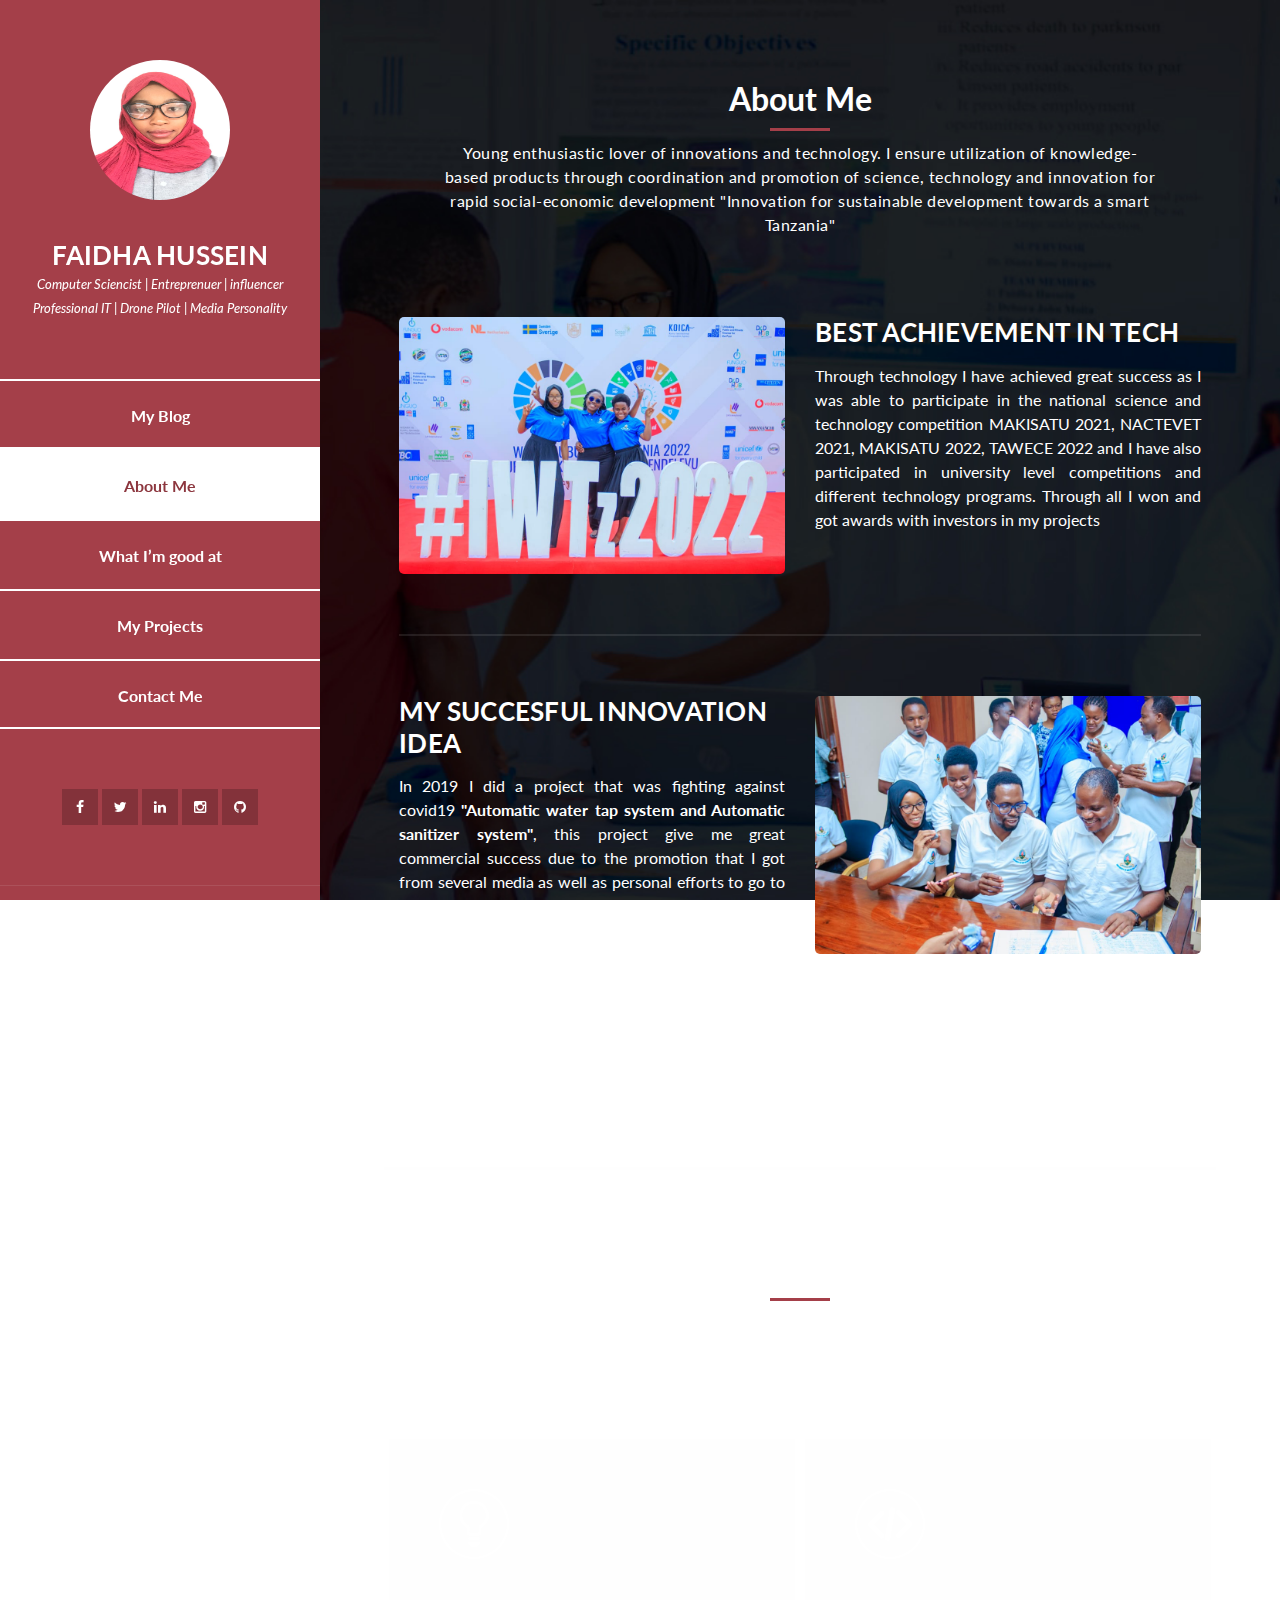
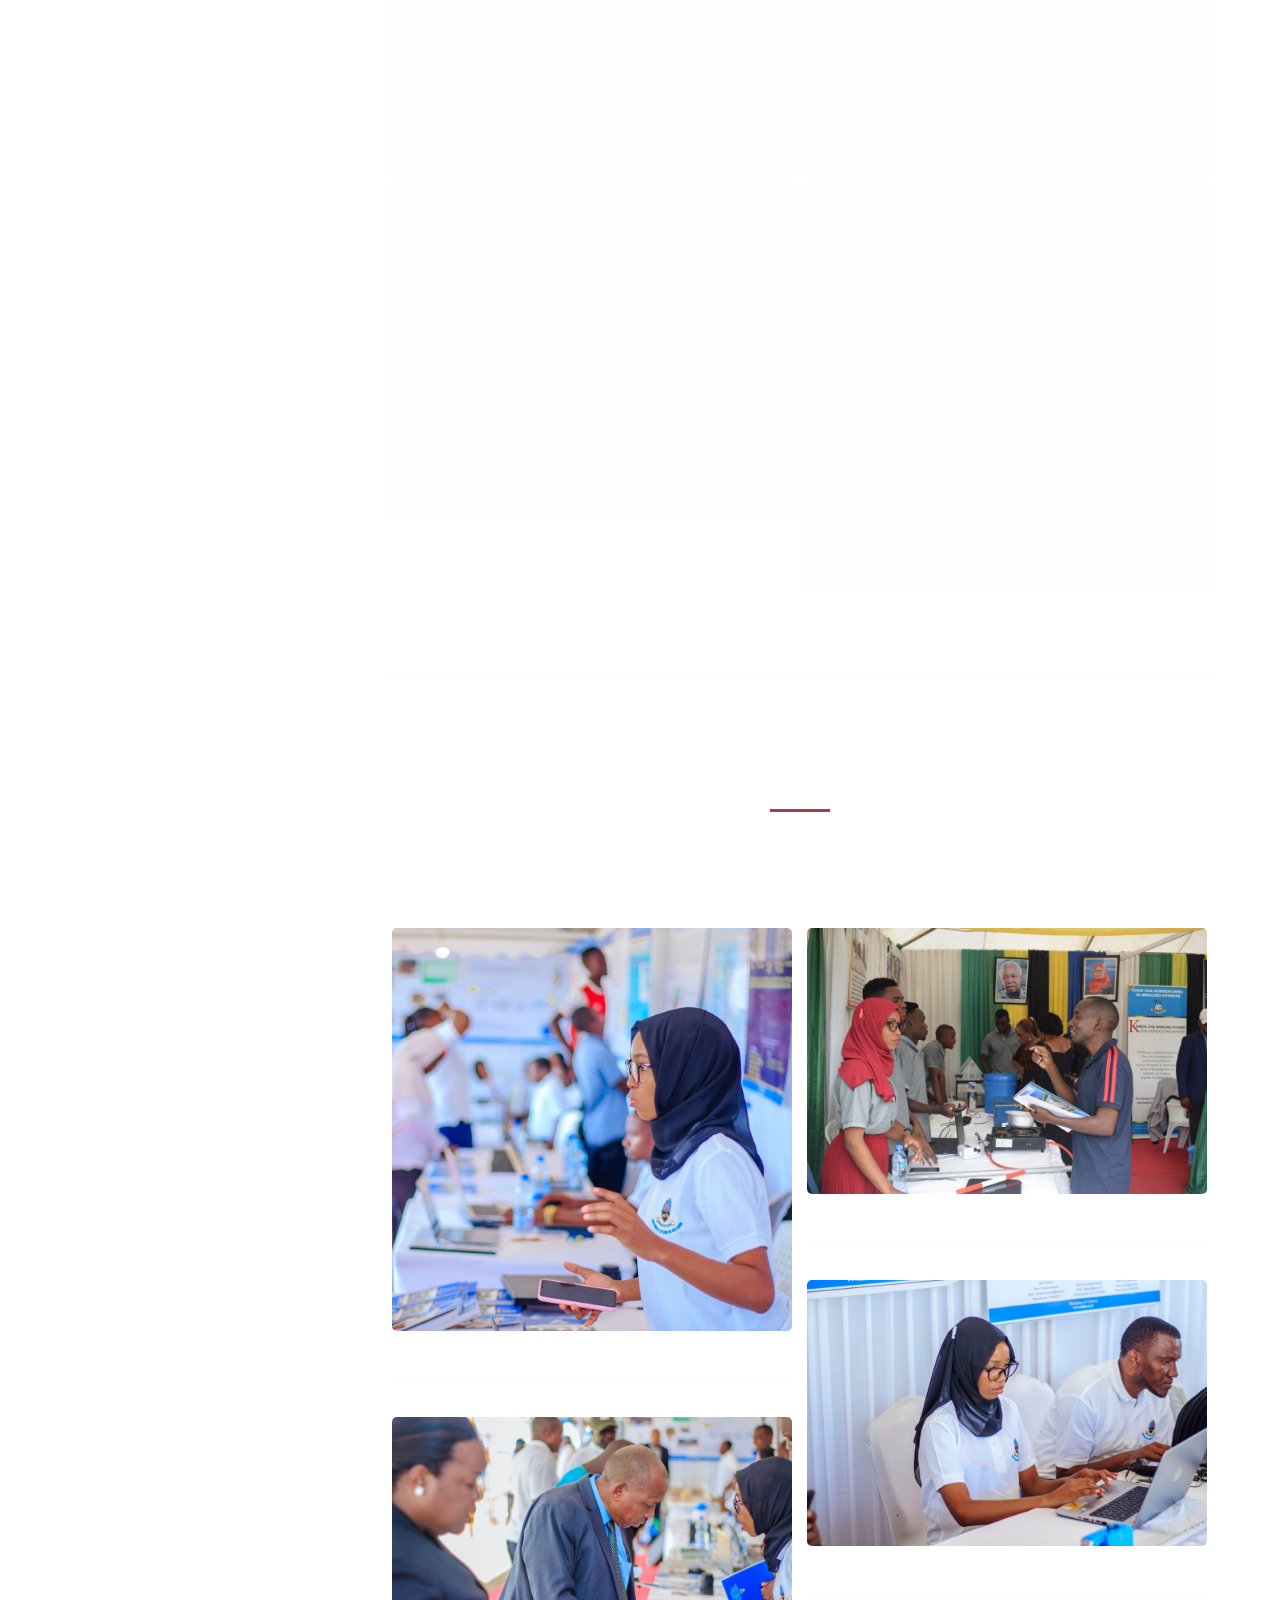
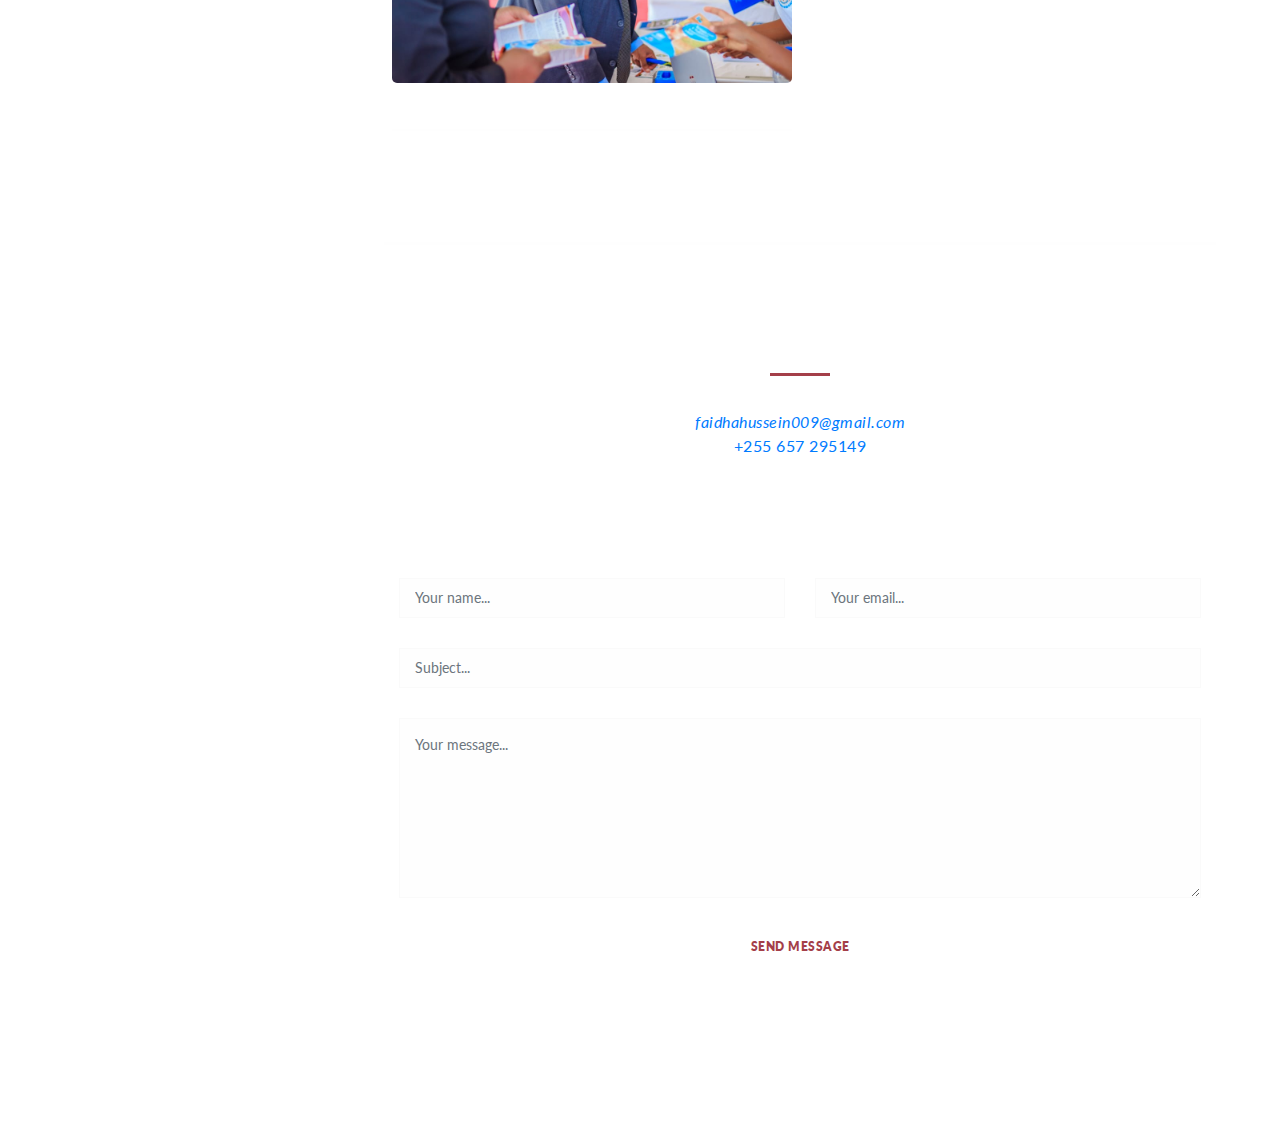
<file: faidha_blog/index.html>
<!DOCTYPE html>
<html lang="en">
  <head>
    <meta charset="utf-8" />
    <meta
      name="viewport"
      content="width=device-width, initial-scale=1, shrink-to-fit=no"
    />
    <meta name="description" content="" />
    <meta name="author" content="" />
    <link
      href="https://fonts.googleapis.com/css?family=Lato:100,300,400,700,900"
      rel="stylesheet"
    />

    <title>BLOG | home</title>

    <!-- Bootstrap core CSS -->
    <link href="vendor/bootstrap/css/bootstrap.min.css" rel="stylesheet" />

    <!-- Additional CSS Files -->
    <link rel="stylesheet" href="assets/css/fontawesome.css" />
    <link rel="stylesheet" href="assets/css/style.css" />
    <link rel="stylesheet" href="assets/css/owl.css" />
    <link rel="stylesheet" href="assets/css/lightbox.css" />
  </head>

  <body>
    <div id="page-wraper">
      <!-- Sidebar Menu -->
      <div class="responsive-nav">
        <i class="fa fa-bars" id="menu-toggle"></i>
        <div id="menu" class="menu">
          <i class="fa fa-times" id="menu-close"></i>
          <div class="container">
            <!-- <div class="button">
              <a href="login.html"><button type="button" class="button">Login</button></a>
            </div> -->
            <div class="image">
              <a href="#"><img src="assets/images/author-image.jpg" alt="" /></a>
            </div>
            <div class="author-content">
              <h4>FAIDHA HUSSEIN</h4>
              <span style="text-align: justify;"> 
                Computer Sciencist |
                Entreprenuer |
                influencer <br>
                Professional IT |
                Drone Pilot |
                Media Personality 
              </span>
            </div>
            <nav class="main-nav" role="navigation">
              <ul class="blog-menu">
                <li><a href="blog.php">My Blog</a></li>
              </ul>
              <ul class="main-menu">
                <li><a href="#section1">About Me</a></li>
                <li><a href="#section2">What I’m good at</a></li>
                <li><a href="#section3">My Projects</a></li>
                <li><a href="#section4">Contact Me</a></li>
              </ul>
            </nav>
            <div class="social-network">
              <ul class="soial-icons">
                <li>
                  <a href="https://fb.com/"
                    ><i class="fa fa-facebook"></i
                  ></a>
                </li>
                <li>
                  <a href="https://twitter.com/HusseinFaidha?t=noayi03x98ZJF5-M_vBr0g&s=09"><i class="fa fa-twitter"></i></a>
                </li>
                <li>
                  <a href="https://www.linkedin.com/in/faidha-hussein-361958245"><i class="fa fa-linkedin"></i></a>
                </li>
                <li>
                  <a href="https://www.instagram.com/invites/contact/?i=8fbnbst9jl7q&utm_content=3o49unj
                  "><i class="fa fa-instagram"></i></a>
                </li>
                <li>
                  <a href="#"><i class="fa fa-github"></i></a>
                </li>
              </ul>
            </div>
            <div class="copyright-text">
              <p>Copyright &#169; 2022 &#x2013; <span>MMC &#8482;</span> </p>
            </div>
          </div>
        </div>
      </div>

      <section class="section about-me" data-section="section1">
        <div class="container">
          <div class="section-heading">
            <h2>About Me</h2>
            <div class="line-dec"></div>
            <span style="text-align: justify;">
              Young enthusiastic lover of innovations and technology. I ensure utilization of knowledge-based products through coordination and promotion of science,
              technology and innovation for rapid social-economic development
              "Innovation for sustainable development towards a smart Tanzania"
              </span>
          </div>
          <div class="left-image-post">
            <div class="row">
              <div class="col-md-6">
                <div class="left-image">
                  <img src="assets/images/left-image.jpg" alt="" />
                </div>
              </div>
              <div class="col-md-6">
                <div class="right-text">
                  <h4>BEST ACHIEVEMENT IN TECH</h4>
                  <p style="text-align: justify;">
                    Through technology I have achieved great success as I was able to participate in the national science and technology competition MAKISATU 2021, NACTEVET 2021, MAKISATU 2022, TAWECE 2022 and I have also participated in university level competitions and different technology programs.

                    Through all I won and got awards with investors in my projects
                    
                  </p>
                  <div class="white-button">
                    <!-- <a href="#">Read More</a> -->
                  </div>
                </div>
              </div>
            </div>
          </div>
          <div class="right-image-post">
            <div class="row">
              <div class="col-md-6">
                <div class="left-text">
                  <h4>MY SUCCESFUL INNOVATION IDEA</h4>
                  <p style="text-align: justify;">
                    In 2019 I did a project that was fighting against covid19 <strong>"Automatic water tap system and Automatic sanitizer system"</strong>, this project give me great commercial success due to the promotion that I got from several media as well as personal efforts to go to the relevant places and be able to successfully do business with Muhimbili national hospital and other private companies. 
Also in 2021 i started doing a <strong>drone project for medical derivery</strong>  which led me to get sponsor from company "OpenMap Development Tanzania" under open skies Fellow in order to develop and get a great opportunity to enter to the market.


                  </p>
                  <div class="white-button">
                    <!-- <a href="#">Read More</a> -->
                  </div>
                </div>
              </div>
              <div class="col-md-6">
                <div class="right-image">
                  <img src="assets/images/right-image.jpg" alt="" />
                </div>
              </div>
            </div>
          </div>
        </div>
      </section>

      <section class="section my-services" data-section="section2">
        <div class="container">
          <div class="section-heading">
            <h2>What I’m good at?</h2>
            <div class="line-dec"></div>
            <span style="text-align: justify;">
              Listed are things i can do at my best and skills i have acqured from my different levels of education and experience in innovations and tech industry.
            </span>
          </div>
          <div class="row">
            <div class="col-md-6">
              <div class="service-item">
                <div class="first-service-icon service-icon"></div>
                <h4>Innovation &amp; Ideation</h4>
                <p style="text-align: justify;">
                 I generate ideas and solutions such as Sketching, Prototyping, Brainstorming, Brainwriting, Worst
                  Possible Idea.
                </p>
              </div>
            </div>
            <div class="col-md-6">
              <div class="service-item">
                <div class="second-service-icon service-icon"></div>
                <h4>Coding</h4>
                <p style="text-align: justify;">
                  I write codes and program different computing devices. I do web, software development and graphics designings. 
                </p>
              </div>
            </div>
            <div class="col-md-6">
              <div class="service-item">
                <div class="third-service-icon service-icon"></div>
                <h4>Drone Development</h4>
                <p style="text-align: justify;">
                  I assemble and disassemble drone, robot that can be remotely controlled or fly autonomously.

                </p>
              </div>
            </div>
            <div class="col-md-6">
              <div class="service-item">
                <div class="fourth-service-icon service-icon"></div>
                <h4>Pitching &amp; Marketing</h4>
                <p style="text-align: justify;">
                  Presenting business ideas business to potential investors and products or services to
                  potential customers.
                  I am good in grabing the attention of the audience and give clear understanding of plan and goals
                  also increase audience interest
                </p>
              </div>
            </div>
          </div>
        </div>
      </section>

      <section class="section my-work" data-section="section3">
        <div class="container">
          <div class="section-heading">
            <h2>My Projects</h2>
            <div class="line-dec"></div>
            <span style="text-align: justify;">
              Few years in tech industry; i have accomplished four projects,working on two projects and one more project is under ideation.
            </span>
          </div>
          <div class="row">
            <div class="isotope-wrapper">
              <!-- <form class="isotope-toolbar">
                <label
                  ><input
                    type="radio"
                    data-type="*"
                    checked=""
                    name="isotope-filter"
                  />
                  <span>all</span></label
                >
                <label
                  ><input
                    type="radio"
                    data-type="people"
                    name="isotope-filter"
                  />
                  <span>Accomplished</span></label
                >
                <label
                  ><input
                    type="radio"
                    data-type="nature"
                    name="isotope-filter"
                  />
                  <span>Incubeted</span></label
                >
                <label
                  ><input
                    type="radio"
                    data-type="animals"
                    name="isotope-filter"
                  />
                  <span>ideation</span></label
                >
              </form> -->
              <div class="isotope-box">
                <div class="isotope-item" data-type="nature">
                  <figure class="snip1321">
                    <img
                      src="assets/images/portfolio-01.jpg"
                      alt="sq-sample26"
                    />
                    <figcaption>
                      <a
                        href="assets/images/portfolio-01.jpg"
                        data-lightbox="image-1"
                        data-title="For assisting people with parkinson disease"
                        ><i class="fa fa-search"></i
                      ></a>
                      <h4>Automatic vibrating stick</h4>
                      <span>For assisting people with parkinson disease</span>
                    </figcaption>
                  </figure>
                </div>

                <div class="isotope-item" data-type="people">
                  <figure class="snip1321">
                    <img
                      src="assets/images/portfolio-02.jpg"
                      alt="sq-sample26"
                    />
                    <figcaption>
                      <a
                        href="assets/images/portfolio-02.jpg"
                        data-lightbox="image-1"
                        data-title="For handwash and sanitizing hands. Highly used for erudication of covid19."
                        ><i class="fa fa-search"></i
                      ></a>
                      <h4>Atumatic water tap system and sanitiser</h4>
                      <span>For handwash and sanitizing hands. Highly used for erudication of covid19.</span>
                    </figcaption>
                  </figure>
                </div>

                <div class="isotope-item" data-type="animals">
                  <figure class="snip1321">
                    <img
                      src="assets/images/portfolio-03.jpg"
                      alt="sq-sample26"
                    />
                    <figcaption>
                      <a
                        href="assets/images/portfolio-03.jpg"
                        data-lightbox="image-1"
                        data-title="For medical aid service delivery"
                        ><i class="fa fa-search"></i
                      ></a>
                      <h4>Drone for health care</h4>
                      <span>For medical aid service delivery</span>
                    </figcaption>
                  </figure>
                </div>

                <div class="isotope-item" data-type="people">
                  <figure class="snip1321">
                    <img
                      src="assets/images/portfolio-04.jpg"
                      alt="sq-sample26"
                    />
                    <figcaption>
                      <a
                        href="assets/images/portfolio-04.jpg"
                        data-lightbox="image-1"
                        data-title="For digitised home and secured livinh house"
                        ><i class="fa fa-search"></i
                      ></a>
                      <h4>Smart home security</h4>
                      <span>For digitised home and secured living house</span>
                    </figcaption>
                  </figure>
                </div>

                <!-- <div class="isotope-item" data-type="nature">
                  <figure class="snip1321">
                    <img
                      src="assets/images/portfolio-05.jpg"
                      alt="sq-sample26"
                    />
                    <figcaption>
                      <a
                        href="assets/images/portfolio-05.jpg"
                        data-lightbox="image-1"
                        data-title="Caption"
                        ><i class="fa fa-search"></i
                      ></a>
                      <h4>Fifth title</h4>
                      <span>Lorem ipsum dolor sit amet consectetur adipisicing elit.</span>
                    </figcaption>
                  </figure>
                </div>  -->

                <!-- <div class="isotope-item" data-type="animals">
                  <figure class="snip1321">
                    <img
                      src="assets/images/portfolio-06.jpg"
                      alt="sq-sample26"
                    />
                    <figcaption>
                      <a
                        href="assets/images/portfolio-06.jpg"
                        data-lightbox="image-1"
                        data-title="Caption"
                        ><i class="fa fa-search"></i
                      ></a>
                      <h4>Sixth title</h4>
                      <span>Lorem ipsum dolor sit amet consectetur adipisicing elit.</span>
                    </figcaption> 
                  </figure>
                </div> -->
              </div>
            </div>
          </div>
        </div>
      </section>

      <section class="section contact-me" data-section="section4">
        <div class="container">
          <div class="section-heading">
            <h2>Contact Me</h2>
            <div class="line-dec"></div>
            <span> 
              For investing in my projects, partinership, sponsering and any enquiries, please contact me.
            </span>
            <span> <a href="https://mail.google.com/mail/u/faidhahussein009@gmail.com/#compose"><i>faidhahussein009@gmail.com</i></a> <br>
            <p> <a href="tel:+255 657 295149 ">+255 657 295149 </a><br>
            P.O.Box 33128 Kijitonyama, Dar Es Salaam</p>
            </span>
          </div>
          <div class="row">
            <div class="right-content">
              <div class="container">
                <form id="contact" action="" method="post">
                  <div class="row">
                    <div class="col-md-6">
                      <fieldset>
                        <input
                          name="name"
                          type="text"
                          class="form-control"
                          id="name"
                          placeholder="Your name..."
                          required=""
                        />
                      </fieldset>
                    </div>
                    <div class="col-md-6">
                      <fieldset>
                        <input
                          name="email"
                          type="text"
                          class="form-control"
                          id="email"
                          placeholder="Your email..."
                          required=""
                        />
                      </fieldset>
                    </div>
                    <div class="col-md-12">
                      <fieldset>
                        <input
                          name="subject"
                          type="text"
                          class="form-control"
                          id="subject"
                          placeholder="Subject..."
                          required=""
                        />
                      </fieldset>
                    </div>
                    <div class="col-md-12">
                      <fieldset>
                        <textarea
                          name="message"
                          rows="6"
                          class="form-control"
                          id="message"
                          placeholder="Your message..."
                          required=""
                        ></textarea>
                      </fieldset>
                    </div>
                    <div class="col-md-12">
                      <fieldset>
                        <button type="submit" id="form-submit" class="button">
                          Send Message
                        </button>
                      </fieldset>
                    </div>
                  </div>
                </form>
              </div>
            </div>
          </div>
        </div>
      </section>
    </div>

    <!-- Scripts -->
    <!-- Bootstrap core JavaScript -->
    <script src="vendor/jquery/jquery.min.js"></script>
    <script src="vendor/bootstrap/js/bootstrap.bundle.min.js"></script>

    <script src="assets/js/isotope.min.js"></script>
    <script src="assets/js/owl-carousel.js"></script>
    <script src="assets/js/lightbox.js"></script>
    <script src="assets/js/custom.js"></script>
    <script>
      //according to loftblog tut
      $(".main-menu li:first").addClass("active");

      var showSection = function showSection(section, isAnimate) {
        var direction = section.replace(/#/, ""),
          reqSection = $(".section").filter(
            '[data-section="' + direction + '"]'
          ),
          reqSectionPos = reqSection.offset().top - 0;

        if (isAnimate) {
          $("body, html").animate(
            {
              scrollTop: reqSectionPos
            },
            800
          );
        } else {
          $("body, html").scrollTop(reqSectionPos);
        }
      };

      var checkSection = function checkSection() {
        $(".section").each(function() {
          var $this = $(this),
            topEdge = $this.offset().top - 80,
            bottomEdge = topEdge + $this.height(),
            wScroll = $(window).scrollTop();
          if (topEdge < wScroll && bottomEdge > wScroll) {
            var currentId = $this.data("section"),
              reqLink = $("a").filter("[href*=\\#" + currentId + "]");
            reqLink
              .closest("li")
              .addClass("active")
              .siblings()
              .removeClass("active");
          }
        });
      };

      $(".main-menu").on("click", "a", function(e) {
        e.preventDefault();
        showSection($(this).attr("href"), true);
      });

      $(window).scroll(function() {
        checkSection();
      });
    </script>
  </body>
</html>
</file>
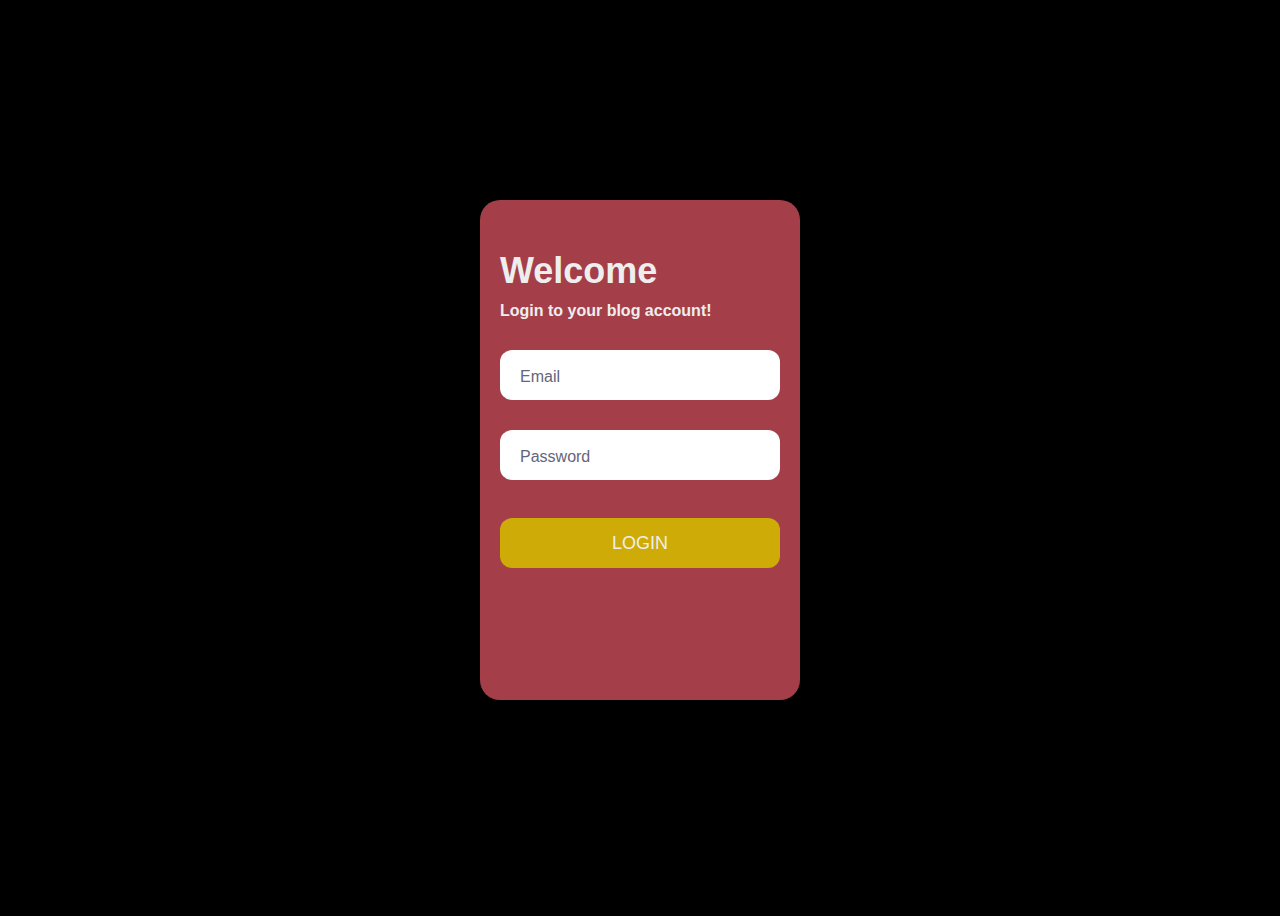
<file: faidha_blog/login.html>
<html>
  <head>
    <title>BLOG | login</title>
    <link rel="stylesheet" href="assets/css/login-style.css" />
  </head>
  <body>
    <form method="post" action="php/login.php">
     <div class="form">
      <div class="title">Welcome </div>
      <div class="subtitle">Login to your blog account!</div>
      <div class="input-container ic2">
        <input id="email" class="input" type="mail" name="mail" placeholder=" " required />
        <p id="email-error" style="display: none; color: red">Invalid Email address</p>
        <div class="cut cut-short"></div>
        <label for="email" class="placeholder">Email</label>
      </div>
      <div class="input-container ic2">
        <input id="password" name="pwd" class="input" type="password" placeholder=" " required pattern="(?=.*\d)(?=.*[a-z])(?=.*[A-Z]).{8,}" title=" Your Password must contain atleast one uppercase letter,number, a special character and not minimum of 8 characters."/>
        <div class="cut"></div>
        <label for="password" class="placeholder">Password</label>
      </div>
      <div>
      <!-- <button class="submit" type="submit" >LOGIN</button> -->
      <input type="submit" value="LOGIN" class="submit">
    </div>
     </form>
  </body>
  </html>
</file>
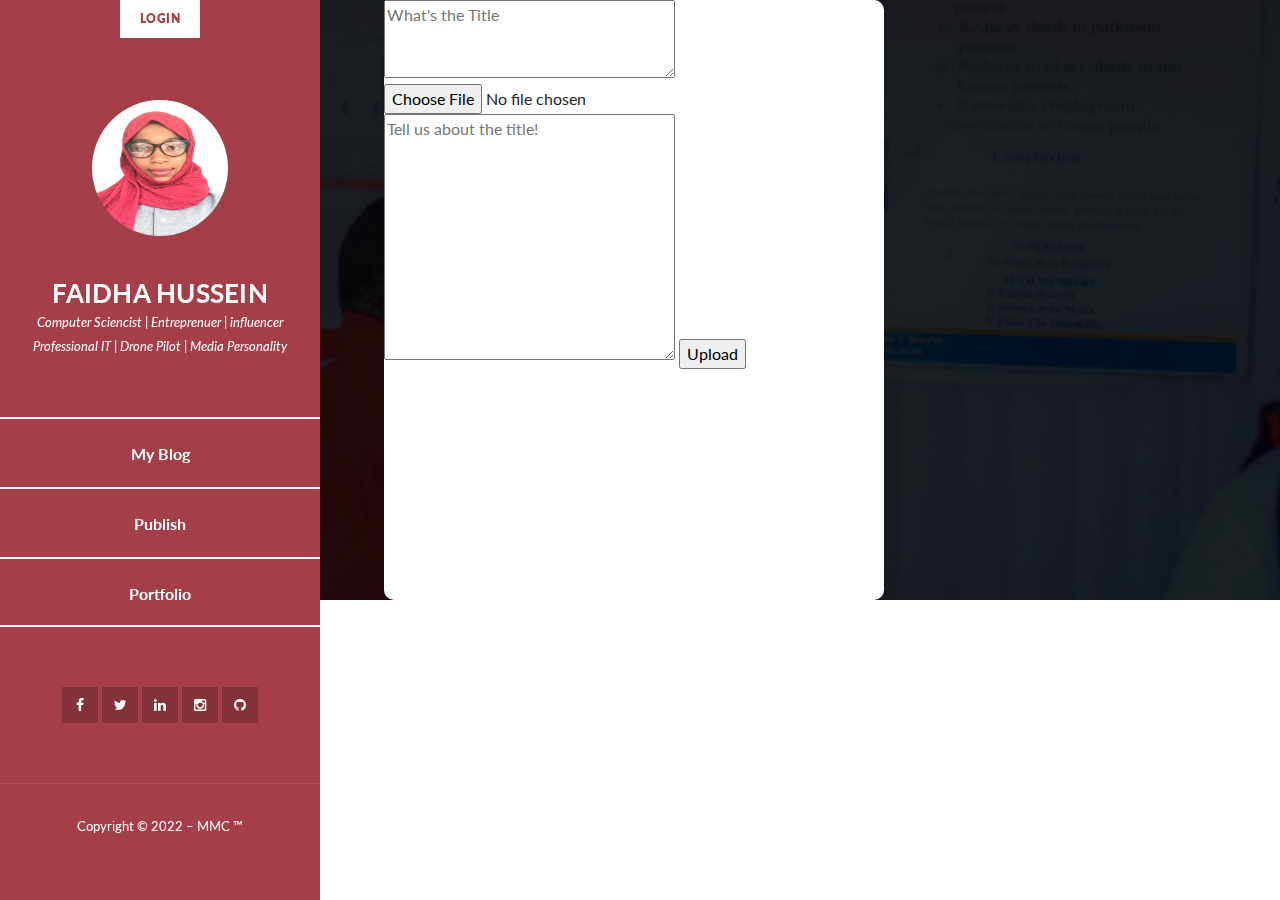
<file: faidha_blog/posts.html>
<!DOCTYPE html>
<html lang="en">
  <head>
    <meta charset="utf-8" />
    <meta
      name="viewport"
      content="width=device-width, initial-scale=1, shrink-to-fit=no"
    />
    <meta name="description" content="" />
    <meta name="author" content="" />
    <link
      href="https://fonts.googleapis.com/css?family=Lato:100,300,400,700,900"
      rel="stylesheet"
    />

    <title>BLOG | posts</title>

    <!-- Bootstrap core CSS -->
    <link href="vendor/bootstrap/css/bootstrap.min.css" rel="stylesheet" />

    <!-- Additional CSS Files -->
    <link rel="stylesheet" href="assets/css/fontawesome.css" />
    <link rel="stylesheet" href="assets/css/style.css" />
    <link rel="stylesheet" href="assets/css/owl.css" />
    <link rel="stylesheet" href="assets/css/lightbox.css" />
    <link rel="stylesheet" href="assets/css/blog-styles.css" />
    
</head>

  <body>
    <div id="page-wraper">
      <!-- Sidebar Menu -->
      <div class="responsive-nav">
        <i class="fa fa-bars" id="menu-toggle"></i>
        <div id="menu" class="menu">
          <i class="fa fa-times" id="menu-close"></i>
          <div class="container">
            <div class="button">
              <a href="login.html"><button type="button" class="button">Login</button></a>
            </div>
            <div class="image">
              <a href="#"><img src="assets/images/author-image.jpg" alt="" /></a>
            </div>
            <div class="author-content">
              <h4>FAIDHA HUSSEIN</h4>
              <span> 
                Computer Sciencist |
                Entreprenuer |
                influencer <br>
                Professional IT |
                Drone Pilot |
                Media Personality 
              </span>
            </div>
            <nav class="main-nav" role="navigation">
              <ul class="blog-menu">
                <li><a href="blog.php">My Blog</a></li>
                <li><a href="posts.html">Publish</a></li>
                <li><a href="index.html">Portfolio</a></li>
               </ul>
            </nav>
            <div class="social-network">
              <ul class="soial-icons">
                <li>
                  <a href="https://fb.com/"
                    ><i class="fa fa-facebook"></i
                  ></a>
                </li>
                <li>
                  <a href="https://twitter.com/HusseinFaidha?t=noayi03x98ZJF5-M_vBr0g&s=09"><i class="fa fa-twitter"></i></a>
                </li>
                <li>
                  <a href="https://www.linkedin.com/in/faidha-hussein-361958245"><i class="fa fa-linkedin"></i></a>
                </li>
                <li>
                  <a href="https://www.instagram.com/invites/contact/?i=8fbnbst9jl7q&utm_content=3o49unj
                  "><i class="fa fa-instagram"></i></a>
                </li>
                <li>
                  <a href="#"><i class="fa fa-github"></i></a>
                </li>
              </ul>
            </div>
            <div class="copyright-text">
              <p>Copyright &#169; 2022 &#x2013; <span>MMC &#8482;</span> </p>
            </div>
          </div>
        </div>
      </div>

      <section class="f-posts">
        
        <div class="form-posts">
           <form method="POST" action="php/insert_posts.php">
              <textarea name="title" id="" cols="30" rows="3" placeholder="What's the Title"></textarea>
              <input type="file" name="img">
               <textarea name="explain" id="" cols="30" rows="10" placeholder="Tell us about the title!"></textarea>
               <input type="submit" value="Upload">
           </form>
        </div>
        </div>
        
      </section>
    <!-- Scripts -->
    <!-- Bootstrap core JavaScript -->
    <script src="vendor/jquery/jquery.min.js"></script>
    <script src="vendor/bootstrap/js/bootstrap.bundle.min.js"></script>

    <script src="assets/js/isotope.min.js"></script>
    <script src="assets/js/owl-carousel.js"></script>
    <script src="assets/js/lightbox.js"></script>
    <script src="assets/js/custom.js"></script>
    <script>
      //according to loftblog tut
      $(".main-menu li:first").addClass("active");

      var showSection = function showSection(section, isAnimate) {
        var direction = section.replace(/#/, ""),
          reqSection = $(".section").filter(
            '[data-section="' + direction + '"]'
          ),
          reqSectionPos = reqSection.offset().top - 0;

        if (isAnimate) {
          $("body, html").animate(
            {
              scrollTop: reqSectionPos
            },
            800
          );
        } else {
          $("body, html").scrollTop(reqSectionPos);
        }
      };

      var checkSection = function checkSection() {
        $(".section").each(function() {
          var $this = $(this),
            topEdge = $this.offset().top - 80,
            bottomEdge = topEdge + $this.height(),
            wScroll = $(window).scrollTop();
          if (topEdge < wScroll && bottomEdge > wScroll) {
            var currentId = $this.data("section"),
              reqLink = $("a").filter("[href*=\\#" + currentId + "]");
            reqLink
              .closest("li")
              .addClass("active")
              .siblings()
              .removeClass("active");
          }
        });
      };

      $(".main-menu").on("click", "a", function(e) {
        e.preventDefault();
        showSection($(this).attr("href"), true);
      });

      $(window).scroll(function() {
        checkSection();
      });
    </script>
  </body>
</html>
</file>
<file: faidha_blog/assets/css/login-style.css>
body {
    align-items: center;
    background-color: #000;
    display: flex;
    justify-content: center;
    height: 100vh;
  }
  
  .form {
    background-color: #a43f49;
    border-radius: 20px;
    box-sizing: border-box;
    height: 500px;
    padding: 20px;
    width: 320px;
  }
  
  .title {
    color: #eee;
    font-family: sans-serif;
    font-size: 36px;
    font-weight: 600;
    margin-top: 30px;
  }
  
  .subtitle {
    color: #eee;
    font-family: sans-serif;
    font-size: 16px;
    font-weight: 600;
    margin-top: 10px;
  }
  
  .input-container {
    height: 50px;
    position: relative;
    width: 100%;
  }
  
  .ic1 {
    margin-top: 40px;
  }
  
  .ic2 {
    margin-top: 30px;
  }
  
  .input {
    background-color: #fff;
    border-radius: 12px;
    border: 0;
    box-sizing: border-box;
    color: #000;
    font-size: 18px;
    height: 100%;
    outline: 0;
    padding: 4px 20px 0;
    width: 100%;
  }
  
  .cut {
    background-color: #a43f49;
    border-radius: 10px;
    height: 20px;
    left: 20px;
    position: absolute;
    top: -20px;
    transform: translateY(0);
    transition: transform 200ms;
    width: 76px;
  }
  
  .cut-short {
    width: 50px;
  }
  
  .input:focus ~ .cut,
  .input:not(:placeholder-shown) ~ .cut {
    transform: translateY(8px);
  }
  
  .placeholder {
    color: #65657b;
    font-family: sans-serif;
    left: 20px;
    line-height: 14px;
    pointer-events: none;
    position: absolute;
    transform-origin: 0 50%;
    transition: transform 200ms, color 200ms;
    top: 20px;
  }
  
  .input:focus ~ .placeholder,
  .input:not(:placeholder-shown) ~ .placeholder {
    transform: translateY(-30px) translateX(10px) scale(0.75);
  }
  
  .input:not(:placeholder-shown) ~ .placeholder {
    color: #808097;
  }
  
  .input:focus ~ .placeholder {
    color: #fff;
  }
  
  .submit {
    background-color: rgb(207, 171, 7);
    border-radius: 12px;
    border: 0;
    box-sizing: border-box;
    color: #eee;
    cursor: pointer;
    font-size: 18px;
    height: 50px;
    margin-top: 38px;
    outline: 0;
    text-align: center;
    width: 100%;
  }
  
  .submit:active {
    background-color: #06b;
  }
</file>
<file: faidha_blog/assets/css/blog-styles.css>
.posts{
    padding-left: 25%;
}

.card{
    box-shadow: 0 4px 8px 0 rgba(0,0,0,0.2);
    transition: 0.3s;
    
    border-radius: 5px;
    
    padding: 4px;
}
.card:hover{
    box-shadow: 0 8px 16px 0 rgba(0,0,0,0.2);
}
img{
    border-radius: 5px 5px 0 0;
    height: 200px;
    padding: 2px;
}

.card-container{
    padding: 2px 16px;
    background-color: #0009;
}
.f-posts{
    padding-left: 30%;
    padding-right: 10%;
}
.form-posts {
    background-color: #ffffff;
    border-radius: 10px;
    box-sizing: border-box;
    height: 600px;
    width: auto;
    max-width: 500px;

  }
</file>
<file: faidha_blog/assets/css/style.css>
@import url(fontawesome.css);
@import url("https://fonts.googleapis.com/css?family=Lato:100,300,400,700,900");
body {
    font-family: 'Lato', sans-serif;
}

#page-wraper {
    background: url(../images/page-bg.jpg) no-repeat center center fixed;
    -webkit-background-size: cover;
    -moz-background-size: cover;
    -o-background-size: cover;
    background-size: cover;
    width: 100%;
}

/* Basic */

body {
    overflow-x: hidden;
}

input,
select,
textarea {
    outline: none;
}

a,
a:hover {
    text-decoration: none;
}

p {
    font-size: 16px;
    line-height: 24px;
    color: #fff;
}

h4 {
    font-size: 26px;
    font-weight: 700;
    color: #fff;
    letter-spacing: 0.25px;
}

img {
    width: 100%;
    overflow: hidden;
}

ul {
    padding: 0;
    margin: 0;
    list-style: none;
}

ul li {
    display: inline-block;
}

html {
    -webkit-box-sizing: border-box;
    -moz-box-sizing: border-box;
    box-sizing: border-box;
}

*,
*:before,
*:after {
    -webkit-box-sizing: inherit;
    -moz-box-sizing: inherit;
    box-sizing: inherit;
}

.clearfix {
    zoom: 1;
}

.clearfix:before,
.clearfix:after {
    content: "";
    display: table;
}

.clearfix:after {
    clear: both;
}

.container {
    margin: 0 auto;
}

.main-nav {
    text-align: center;
}

.main-nav li:last-child a {
    border-bottom: 2px solid #fff;
}

.main-nav li {
    display: block;
}

.main-nav li a {
    height: 70px;
    line-height: 70px;
    display: inline-block;
    font-size: 16px;
    font-weight: 700;
    color: #fff;
    width: 100%;
    transition: all 0.5s;
    border-top: 2px solid #fff;
}

.main-nav li:hover a,
.main-nav li.active a {
    background: #fff;
    color: #8c363e;
}

/* Sidebar Menu */

.menu .image {
    margin-top: 60px;
}

.menu .image img {
    width: 140px;
    height: 140px;
    border-radius: 50%;
    text-align: center;
}

.menu .author-content {
    margin: 40px 0px 60px 0px;
}

.menu .author-content h4 {
    margin-bottom: 0px;
}

.menu .author-content span {
    font-size: 13px;
    font-style: italic;
    color: #fff;
}

.menu .social-network {
    margin-top: 60px;
}

.menu .social-network ul li {
    margin: 0 3px;
}

.menu .social-network ul li a {
    width: 40px;
    height: 40px;
    display: inline-block;
    text-align: center;
    line-height: 40px;
    background-color: rgba(0, 0, 0, 0.2);
    color: #fff;
    font-size: 14px;
    transition: all 0.5s;
}

.menu .social-network ul li a:hover {
    background-color: #fff;
    color: #a43f49;
}

.menu .copyright-text {
    position: relative;
    margin-top: 60px;
}

.menu .copyright-text p {
    border-top: 1px solid rgba(250, 250, 250, 0.1);
    display: inline-block;
    width: 100%;
    padding-left: 30px;
    padding-right: 30px;
    padding-top: 30px;
    font-size: 13px;
}

.menu:before,
.menu:after {
    content: "";
    display: table;
}

.menu:after {
    clear: both;
}

.menu a {
    text-decoration: none;
    color: inherit;
}

.menu {
    text-align: center;
}

.menu::-webkit-scrollbar {
    display: none;
}

.menu {
    left: 10%;
  -webkit-transition: -webkit-transform 233ms cubic-bezier(0, 0, 0.21, 1);
  -webkit-overflow-scrolling: touch;
  background-color: #a43f49;
  box-sizing: border-box;
  height: 100vh;  
  max-height: 100vh !important;
  max-width: 80vw !important;
  min-width: 45px !important;
  outline: none;
  overflow-x: hidden !important;
  overflow-y: auto !important;
  padding: 0;
  position: fixed !important;
  top: calc(0px);  
  width: 20%;
  will-change: transform;
  z-index: 9999 !important;
}

.menu-toggle {
  color: #fff;
  cursor: pointer;
  font-size: 25px;
  position: fixed;
  right: 25px;
  top: 25px;
}

#menu-toggle {
    z-index: 999;
    cursor: pointer;
    position: fixed;
    top: 0;
    left: 0;
    color: #a43f49;
    background-color: #fff;
    width: 60px;
    height: 60px;
    text-align: center;
    display: inline-block;
    line-height: 60px;
}

.menu-close {
  cursor: pointer;
}

#menu-close {
    cursor: pointer;
    text-align: right;
    color: #a43f49;
    background-color: #fff;
    width: 100%;
    height: 60px;
    text-align: center;
    display: inline-block;
    line-height: 60px;
}


/* Section */

.section {
    color: #fff;
    width: 55%;
    right: 10%;
    left: 35%;
    position: relative;
    min-height: 100vh;
    padding-bottom: 80px;
    border-bottom: 3px solid rgba(250, 250, 250, 0.25);
}

.section-heading {
    text-align: center;
    padding: 80px 45px;
}

.section-heading h2 {
    font-size: 32px;
    font-weight: 700;
    color: #fff;
}

.section-heading .line-dec {
    width: 60px;
    height: 3px;
    background-color: #a43f49;
    margin: 10px auto;
}

.section-heading span {
    margin-top: 5px;
    font-size: 16px;
    color: #fff;
    letter-spacing: 0.5px;
}


/* Buttons */

.white-button a {
    display: inline-block;
    padding: 12px 20px;
    background-color: #fff;
    color: #a43f49;
    font-size: 13px;
    font-weight: 800;
    letter-spacing: 0.5px;
    text-transform: uppercase;
    transition: all 0.5s;
}

.white-button a:hover {
    background-color: #a43f49;
    color: #fff;
}

button {
    display: inline-block;
    padding: 10px 20px;
    background-color: #fff;
    color: #a43f49;
    font-size: 12px;
    font-weight: 800;
    letter-spacing: 0.5px;
    text-transform: uppercase;
    transition: all 0.5s;
    border: none;
    outline: none;
    cursor: pointer;
}

button:hover {
    outline: none;
    background-color: #a43f49;
    color: #fff;
}


/* Left & Right Post */

.right-image-post {
    margin-top: 60px;
    padding-top: 60px;
    border-top: 2px solid rgba(250, 250, 250, 0.1);
}

.left-image img,
.right-image img {
    border-radius: 5px;
}

.right-image-post h4,
.left-image-post h4 {
    margin-top: 30px;
}

.right-image-post p,
.left-image-post p {
    margin-top: 20px;
}

.right-image-post .white-button,
.left-image-post .white-button {
    margin-top: 30px;
}


/* Services */

.my-services .col-md-6 {
    padding-left: 5px;
    padding-right: 5px;
}

.service-item {
    margin-bottom: 10px;
    padding: 50px;
    background-color: rgba(250, 250, 250, 0.1);
    transition: all 0.5s;
}

.service-item h4 {
    transition: all 0.5s;
}

.service-item p {
    transition: all 0.5s;
}

.service-item:hover {
    background-color: rgba(250, 250, 250, 1);
}

.service-item:hover h4 {
    color: #1e1e1e;
}

.service-item:hover p {
    color: #4a4a4a;
}

.service-item .service-icon {
    width: 70px;
    height: 70px;
    display: inline-block;
    margin-bottom: 30px;
    background-size: cover;
    background-repeat: no-repeat;
    transition: all 0.5s;
}

.service-item .first-service-icon {
    background-image: url(../images/first-white-icon.png);
}

.service-item:hover .first-service-icon {
    background-image: url(../images/first-main-icon.png);
}

.service-item .second-service-icon {
    background-image: url(../images/second-white-icon.png);
}

.service-item:hover .second-service-icon {
    background-image: url(../images/second-main-icon.png);
}

.service-item .third-service-icon {
    background-image: url(../images/third-white-icon.png);
}

.service-item:hover .third-service-icon {
    background-image: url(../images/third-main-icon.png);
}

.service-item .fourth-service-icon {
    background-image: url(../images/fourth-white-icon.png);
}

.service-item:hover .fourth-service-icon {
    background-image: url(../images/fourth-main-icon.png);
}


/* My Work */

section.my-work .section-heading {
    text-align: center;
    padding: 80px 45px 50px 45px;
}

.isotope-wrapper {
    position: relative;
    width: 100%;
    margin: auto;
}

.isotope-toolbar input[type="radio"] {
    display: none;
}

.isotope-toolbar span {
    text-transform: capitalize;
    display: inline-block;
    margin-right: 15px;
    padding-bottom: 3px;
    font-size: 15px;
    font-weight: 700;
    border-bottom: 2px solid transparent;
    transform: ease-in-out 0.5s;
    cursor: pointer;
}

.isotope-toolbar input[type="radio"]:checked + span {
    color: #a43f49;
    border-bottom: 2px solid #a43f49;
}

.isotope-box {
    position: relative;
    width: 100%;
}

.isotope-toolbar {
    text-align: center;
    margin: 10px;
}

.isotope-toolbar p {
    border-top: 1px solid #fff;
    padding-top: 15px;
}

.isotope-toolbar a {
    color: #fff;
}

.isotope-item {
    position: relative;
    width: 48%;
    margin: 1%;
    border-bottom: 2px solid rgba(250,250,250,0.1);
    padding-bottom: 30px;
    margin-bottom: 30px;
}

.isotope-item img {
    top: 0;
    left: 0;
    width: 100%;
    height: 100%;
    border-radius: 5px;
}

.lazyload {
    background: #f7f7f7;
}

.lazyloading {
    background: #f7f7f7 url(//afarkas.github.io/lazysizes/assets/imgs/loader.gif) no-repeat center;
    min-height: 60px;
}

figure.snip1321 {
  overflow: hidden;
  text-align: center;
  -webkit-perspective: 50em;
  perspective: 50em;
}
figure.snip1321 * {
  -webkit-box-sizing: padding-box;
  box-sizing: padding-box;
  -webkit-transition: all 0.2s ease-out;
  transition: all 0.2s ease-out;
}
figure.snip1321 figcaption {
  top: 50%;
  left: 20px;
  right: 20px;
  position: absolute;
  opacity: 0;
  z-index: 1;
}
figure.snip1321 h4 {
    margin-top: 15px;
  margin-bottom: 5px;
  color: #232323;
}
figure.snip1321 span {
    font-size: 14px;
    font-style: italic;
    display: block;
    color: #7a7a7a;
}
figure.snip1321 i {
  position: relative!important;
  font-size: 18px;
  background-color: #a43f49;
  width: 40px;
  height: 40px;
  display: inline-block;
  text-align: center;
  line-height: 40px;
  border-radius: 5px;
  color: #fff;
}
figure.snip1321:after {
  background-color: #ffffff;
  position: absolute;
  content: "";
  display: block;
  top: 20px;
  left: 20px;
  right: 20px;
  bottom: 20px;
  -webkit-transition: all 0.4s ease-in-out;
  transition: all 0.4s ease-in-out;
  -webkit-transform: rotateX(-90deg);
  transform: rotateX(-90deg);
  -webkit-transform-origin: 50% 50%;
  -ms-transform-origin: 50% 50%;
  transform-origin: 50% 50%;
  opacity: 0;
}
figure.snip1321 a {
  left: 0;
  right: 0;
  top: 0;
  bottom: 0;
  z-index: 1;
}
figure.snip1321:hover figcaption,
figure.snip1321.hover figcaption {
  -webkit-transform: translateY(-50%);
  transform: translateY(-50%);
  opacity: 1;
  -webkit-transition-delay: 0.2s;
  transition-delay: 0.2s;
}
figure.snip1321:hover:after,
figure.snip1321.hover:after {
  -webkit-transform: rotateX(0);
  transform: rotateX(0);
  opacity: 0.9;
}


/* Contact Me */

section.contact-me {
    border-bottom: none;
}

#contact input {
    background-color: rgba(250,250,250,0.1);
    border: 1px solid rgba(250,250,250,1);
    border-radius: 0px;
    margin-bottom: 30px;
    color: #fff;
    font-size: 14px;
    height: 40px;
    line-height: 40px;
    width: 100%;
    padding-left: 15px;
}

#contact input:focus {
    outline: none;
    box-shadow: none;
}

#contact textarea {
    background-color: rgba(250,250,250,0.1);
    border: 1px solid rgba(250,250,250,1);
    border-radius: 0px;
    margin-bottom: 30px;
    color: #fff;
    font-size: 14px;
    height: 180px;
    max-height: 220px;
    line-height: 40px;
    width: 100%;
    padding-left: 15px;
}

#contact textarea:focus {
    outline: none;
    box-shadow: none;
}

#contact {
    text-align: center;
}
@media screen and (min-width: 1680px){
    .card{
        width: 45%;
        float: right;
    }

}
@media screen and (max-width: 1680px) {
    .menu {
        left: 5%;
    }

    .section {
        color: #fff;
        width: 65%;
        right: 5%;
        left: 30%;
    }
    .card{
        width: 45%;
        float: left;
    }

}

@media screen and (max-width: 1680px) and (min-width: 846px) { 
    .menu .social-network ul li a {
        width: 36px;
        height: 36px;
        line-height: 36px;
    }

    .menu .social-network ul li {
        margin: 0;
    }

    .menu .image {
        margin-top: 60px;
    }
    .card{
        width: 45%;
        float: left;
    }
}

@media screen and (max-width: 1280px) {
    .menu {
        left: 0%;
    }

    .right-image-post h4,
    .left-image-post h4 {
        margin-top: 0px;
    }

    .right-image-post p,
    .left-image-post p {
        margin-top: 15px;
    }

    .right-image-post .white-button,
    .left-image-post .white-button {
        margin-top: 25px;
    }
    .card{
        width: auto;
        float: left;
    }

}

.menu .container {
    padding-left: 0;
    padding-right: 0;
}

@media screen and (max-width: 1280px) and (min-width: 846px) {
    .menu {
        width: 25%;
    }
    .card{
        width: 45%;
        float: left;
    }
}

#menu-toggle,
#menu-close {
    display: none;
} 
 

@media screen and (max-width: 845px) {        
    #menu-toggle,
    #menu-close {
        display: inline-block;
    }    

    .menu {        
        width: 320px;
        -webkit-transform: translateX(-100%) !important;
        transform: translateX(-100%) !important;
        transition: -webkit-transform 233ms cubic-bezier(0, 0, 0.21, 1);
        transition: transform 233ms cubic-bezier(0, 0, 0.21, 1);
        transition: transform 233ms cubic-bezier(0, 0, 0.21, 1), -webkit-transform 233ms cubic-bezier(0, 0, 0.21, 1);
    }

    .menu .image {
        margin-top: 40px;        
    }

    .menu .image img {
        width: 120px;
        height: 120px;
    }

    .menu .author-content {
        margin: 20px 0px 40px 0px;
    }

    .menu .container {
        padding-left: 15px;
        padding-right: 15px;
    }

    .menu.open {
        display: inline-block;
        -webkit-transform: translateX(0) !important;
                transform: translateX(0) !important;
    }

    .responsive-nav {
        display: inline-block;
    }
    .section {
        width: 94%;
        right: 3%;
        left: 3%;
    }
    .isotope-item {
        width: 94%;
        margin: 3%;
    }
    .left-image-post img {
        margin-bottom: 30px;
    }
    .right-image-post img {
        margin-top: 30px;
    }
    .isotope-item {
        border-bottom: none;
        text-align: center;
    }
    .isotope-toolbar {
        margin-bottom: 20px;
    }
    
}
</file>
